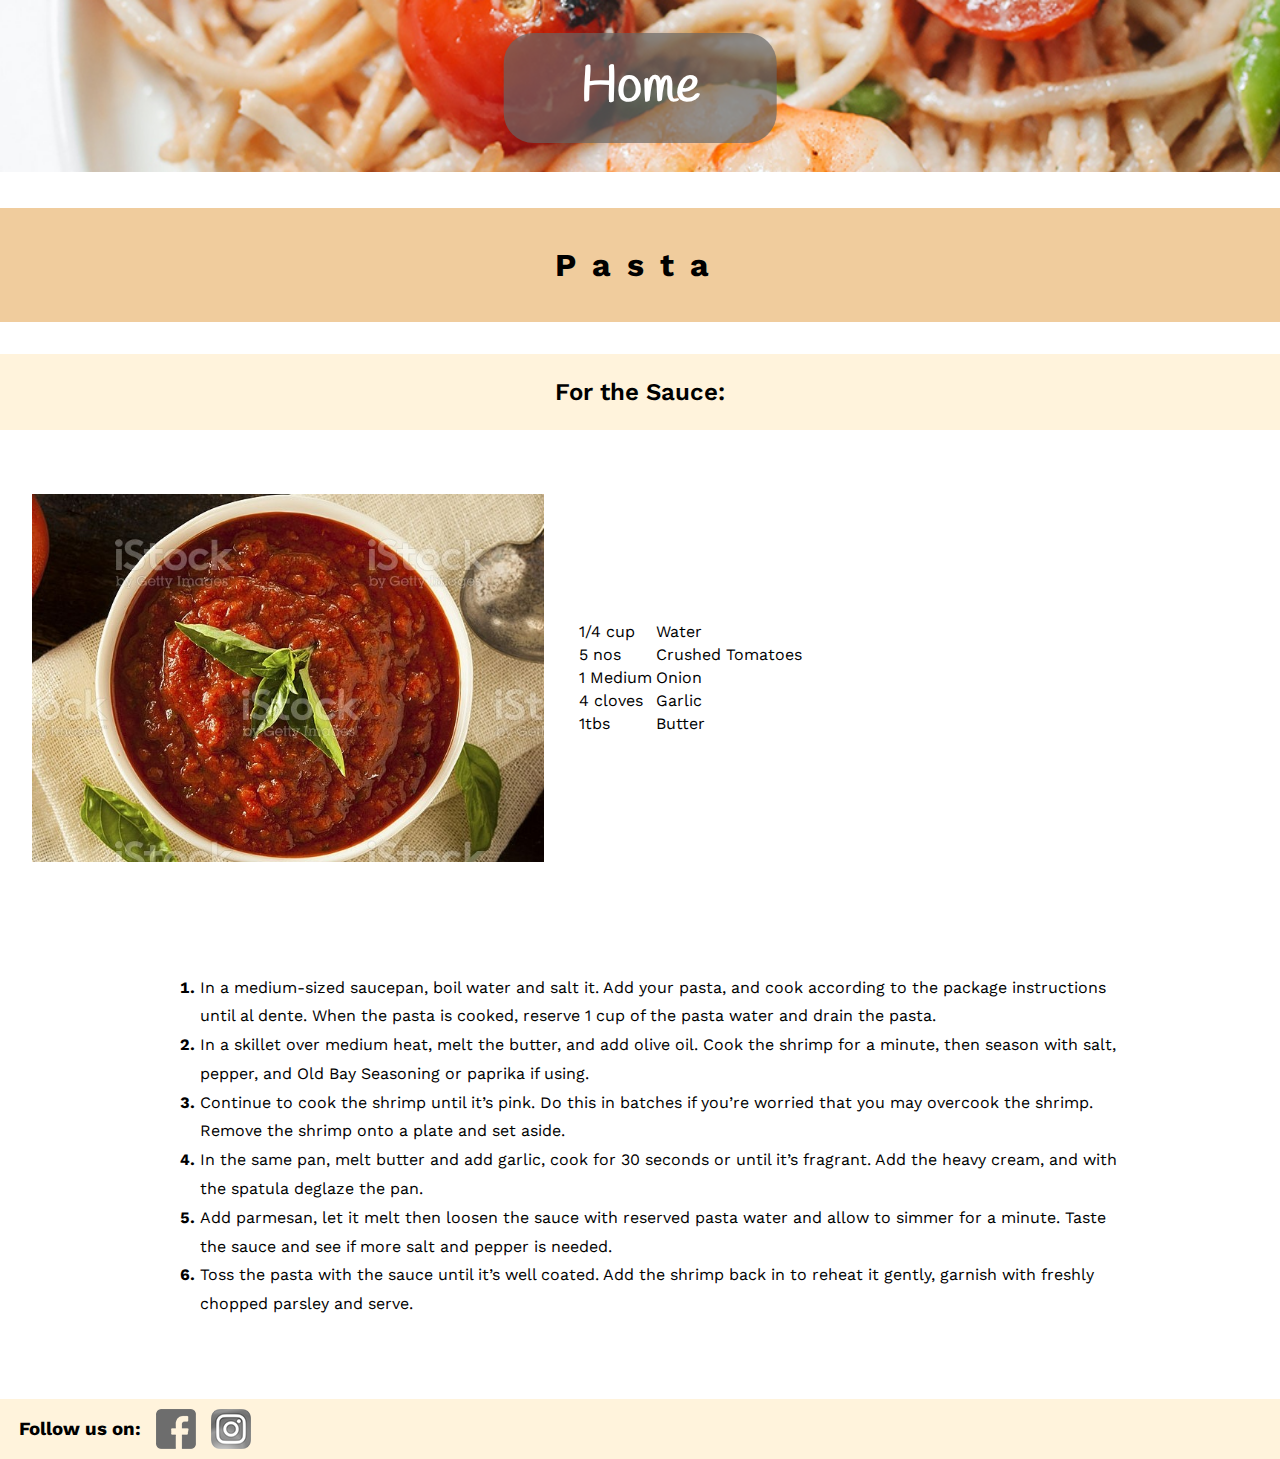
<file: pasta.html>
<!DOCTYPE html>
<html lang="en">
<head>
    <meta charset="UTF-8">
    <meta http-equiv="X-UA-Compatible" content="IE=edge">
    <meta name="viewport" content="width=device-width, initial-scale=1.0">
    <title>Pasta</title>
    <!--bootsrap link-->
    <link href="https://cdn.jsdelivr.net/npm/bootstrap@5.1.3/dist/css/bootstrap.min.css" rel="stylesheet" integrity="sha384-1BmE4kWBq78iYhFldvKuhfTAU6auU8tT94WrHftjDbrCEXSU1oBoqyl2QvZ6jIW3" crossorigin="anonymous">
    <link rel='stylesheet' media='screen' href='/css/style.css'>
</head>
<body>
        <div class="home-btn">
            <a href="index.html" alt="Home">Home</a>
            <img src="pasta-schmal.jpg" alt="pasta" >
        </div>
            <h3 id="pasta">
            Pasta
        </h3>
        <h4 id="heading-1">
            For the Sauce:
        </h4>

        <section class="pasta-sauce">
            <img class="pasta_img" src="images/pasta-sauce1.jpg" >
            <div class="container">
                <table class="table table-bordered table-hover">
                    <tr>
                    <td>1/4 cup</td>
                    <td>Water</td>
                </tr>
                    <tr>
                        <td>5 nos</td>
                        <td>Crushed Tomatoes</td>
                      </tr>
                      <tr>
                          <td>1 Medium</td>
                          <td>Onion</td>
                          </tr>
                          <tr>
                              <td>4 cloves</td>
                              <td> Garlic</td>
                          </tr>
                          <tr>
                              <td>1tbs</td>
                              <td>Butter</td>
                          </tr>
                        </table>
                    </div>
                        </section>
                        <main class="main-list">   
                            <ol class="list-group list-group-numbered">
                                <li class="list-group-item">
                                    <span>In a medium-sized saucepan, boil water and salt it. Add your pasta, and cook according to the package instructions until al dente. When the pasta is cooked, reserve 1 cup of the pasta water and drain the pasta.</span>
                                    </li>
                                    <li class="list-group-item">
                                        <span>In a skillet over medium heat, melt the butter, and add olive oil. Cook the shrimp for a minute, then season with salt, pepper, and Old Bay Seasoning or paprika if using.</span>
                                    </li>
                                    <li class="list-group-item">
                                        <span>Continue to cook the shrimp until it’s pink. Do this in batches if you’re worried that you may overcook the shrimp. Remove the shrimp onto a plate and set aside.</span>
                                    </li>
                                    <li class="list-group-item">
                                        <span>In the same pan, melt butter and add garlic, cook for 30 seconds or until it’s fragrant. Add the heavy cream, and with the spatula deglaze the pan.</span>
                                    </li>
                                    <li class="list-group-item">
                                        <span>Add parmesan, let it melt then loosen the sauce with reserved pasta water and allow to simmer for a minute. Taste the sauce and see if more salt and pepper is needed.</span>
                                    </li>
                                    <li class="list-group-item">
                                        <span>Toss the pasta with the sauce until it’s well coated. Add the shrimp back in to reheat it gently, garnish with freshly chopped parsley and serve.</span>
                                    </li>
                                </ol>

                            </main>             
                             
                            
                            </section>
                        
                            <footer class="footer_main">


                                <h3>Follow us on:</h3>
                                <a href="https://facebook.com/" target="_blank">
                                  <div class="social-icons-facebook"></div></a>
                              
                                  <a href="https://instagram.com/" target="_blank">
                                  <div class="social-icons-instagram"></div></a>
                                  </footer>          
                                </body>
                                </html>
</file>
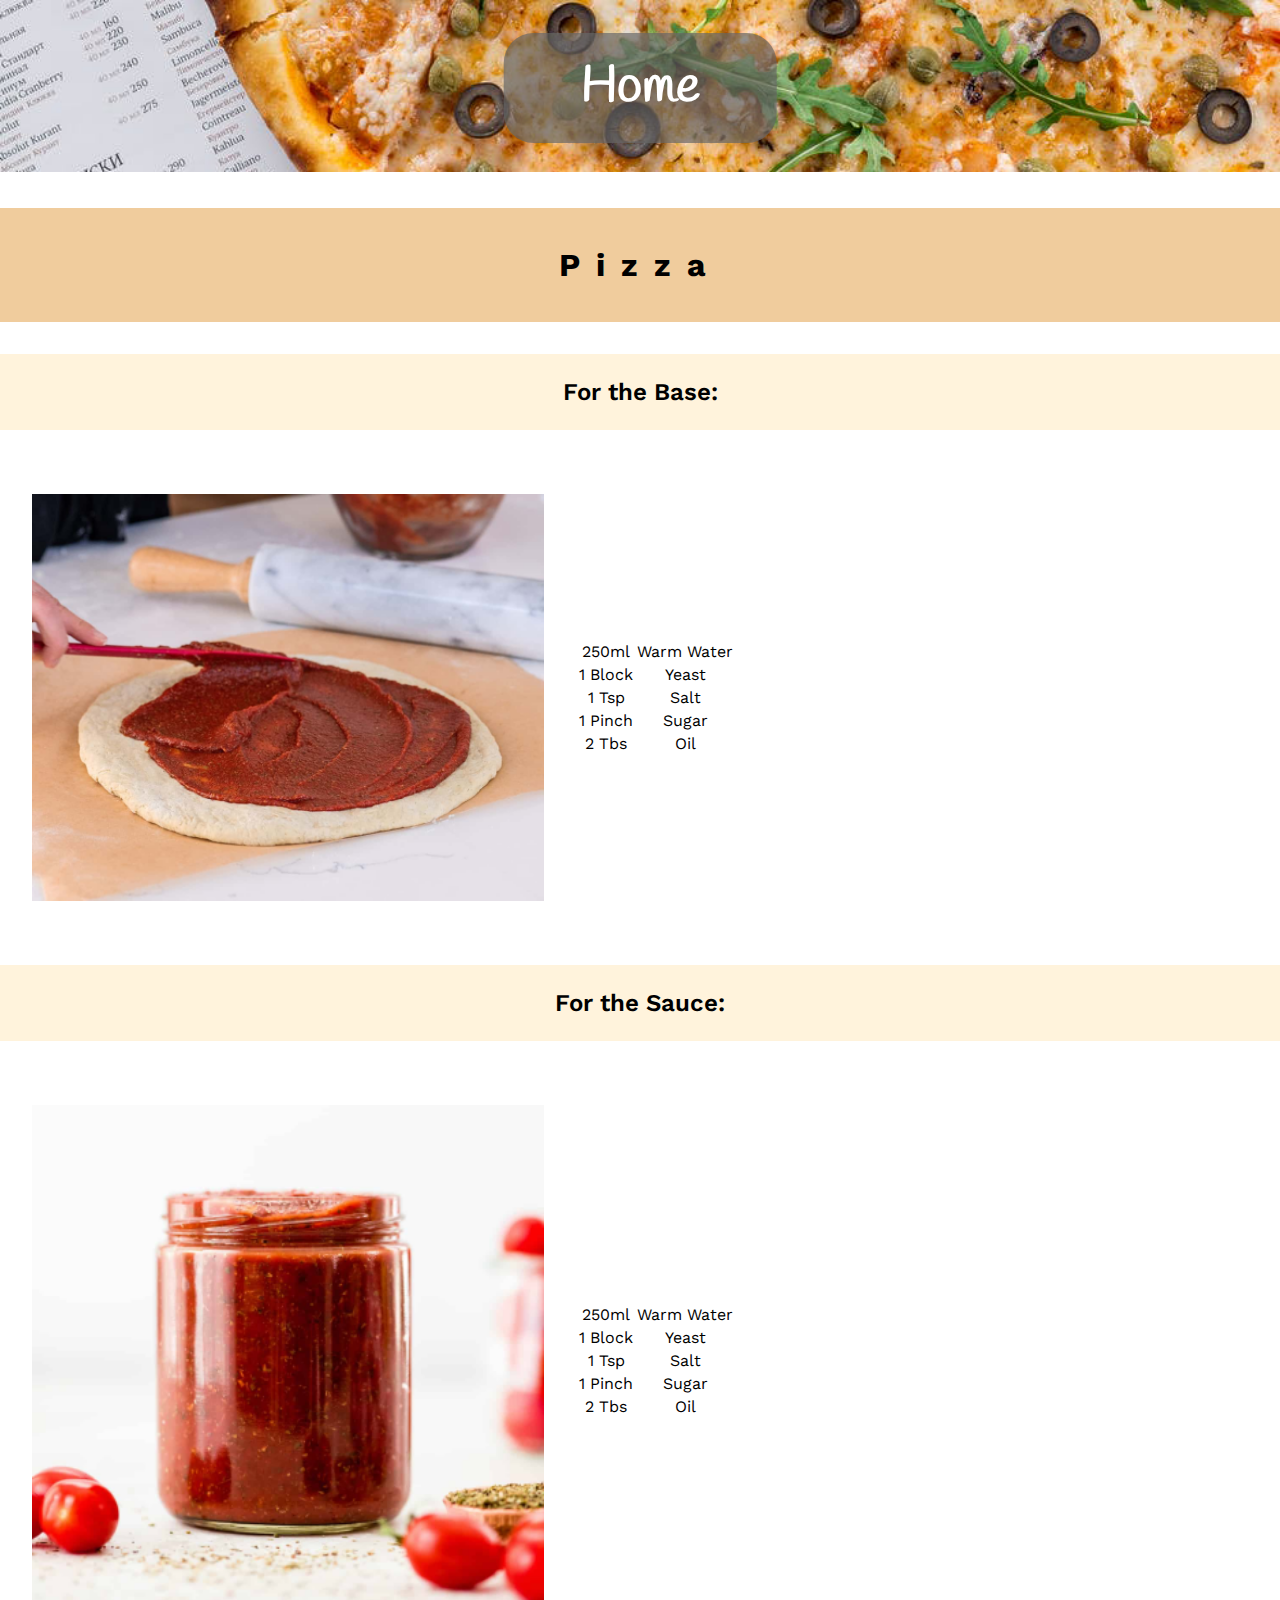
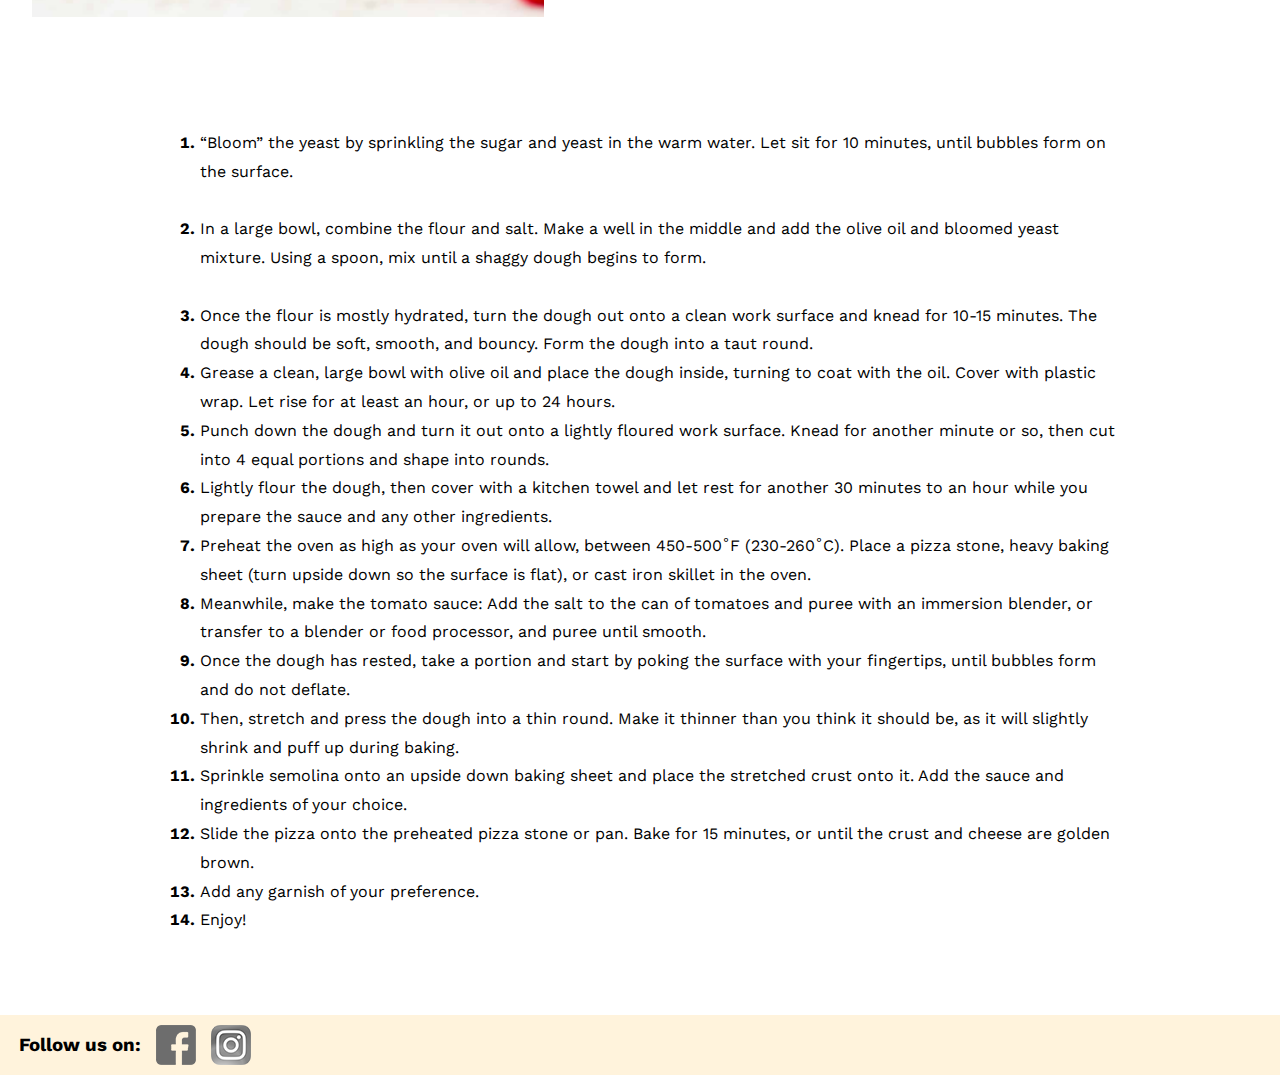
<file: pizza.html>
<!DOCTYPE html>
<html>
<head>
    <meta charset='utf-8'>
    <title>Pizza</title>
    <meta name='viewport' content='width=device-width, initial-scale=1'>
    <!-- Bootstrap CSS -->
    <link href="https://cdn.jsdelivr.net/npm/bootstrap@5.1.3/dist/css/bootstrap.min.css" rel="stylesheet" integrity="sha384-1BmE4kWBq78iYhFldvKuhfTAU6auU8tT94WrHftjDbrCEXSU1oBoqyl2QvZ6jIW3" crossorigin="anonymous">
    <link rel='stylesheet' media='screen' href='/css/style.css'>
    
</head>
<body>
    <div class="home-btn">
        <a href="index.html" alt="Home">Home</a>
        
        <img src="images/pizza-schmal.jpg" alt="Pizza">
    </div>



    <h3 id="pizza">
        Pizza
    </h3>


    <h4 id="heading-1">
        For the Base:
    </h4>

    <section class="pizza-base">
        
        
        <img class="pizza_img" src="images/base.png">

        <!--table-->

        <div class="container">
        <table class="table table-bordered table-hover">
          
                <tr>
                    <td>
                        250ml
                    </td>
                    
                    <td>
                        Warm Water
                    </td>
                </tr>

                <tr>
                    <td>
                       1 Block
                    </td>
                
                    <td>
                       Yeast
                    </td>

                </tr>

                <tr>
                    <td>
                        1 Tsp
                    </td>
                    
                    <td>
                        Salt
                    </td>
                </tr>

                <tr>
                    <td>
                        1 Pinch
                    </td>            
                    <td>
                        Sugar
                    </td>
                </tr>

                <tr>
                    <td>
                        2 Tbs
                    </td>
                    <td>
                        Oil 
                    </td>
                </tr>
        </table>
    </div>
        </section>

        <h4 id="heading-2">
            For the Sauce:
        </h4>

        <section class="pizza-sauce">
                    

                      <img class="pizza_img" src="images/sauce.png">
                      <br>
                      <!--table2-->
                    <div class="container">
                    <table class="table table-bordered table-hover">
                      
                            <tr>
                                <td>
                                    250ml
                                </td>
                                
                                <td>
                                    Warm Water
                                </td>
                            </tr>
                         <tr>
                            <td>
                                1 Block
                            </td>
                            
                            <td>
                                Yeast
                            </td>
                            </tr>
                            <tr>
                                <td>
                                    1 Tsp
                                </td>
                                
                                <td>
                                    Salt
                                </td>
                            </tr>
                            <tr>
                                <td>
                                    1 Pinch
                                </td>            
                                <td>
                                    Sugar
                                </td>
                            </tr>
                                <tr>
                                <td>
                                    2 Tbs
                                </td>
                                <td>
                                    Oil 
                                </td>
                                </tr>
                                </table>
                                
                            </div>
                <br>  
                <!-- <p>
                  Extra-Ingridients: Vegetables (Tomatoes, Olives, Onions, Mushrooms, Peppers, Broccoli ...)
                </p>  -->
            </section>      
                <main class="main-list">   
                    <ol class="list-group list-group-numbered">
                        <li class="list-group-item">
                           <span> “Bloom” the yeast by sprinkling the sugar and yeast in the warm water. Let sit for 10 minutes, until bubbles form on the surface. </span>
                        </li>
                        <br>
                        <li class="list-group-item">
                            <span>In a large bowl, combine the flour and salt. Make a well in the middle and add the olive oil and bloomed yeast mixture. Using a spoon, mix until a shaggy dough begins to form.</span>
                        </li>
                        <br>
                        <li class="list-group-item">
                            <span>Once the flour is mostly hydrated, turn the dough out onto a clean work surface and knead for 10-15 minutes. The dough should be soft, smooth, and bouncy. Form the dough into a taut round. </span>
                        </li>
                        <li class="list-group-item">
                            <span>Grease a clean, large bowl with olive oil and place the dough inside, turning to coat with the oil. Cover with plastic wrap. Let rise for at least an hour, or up to 24 hours.</span>
                        </li>
                        <li class="list-group-item">
                            <span>Punch down the dough and turn it out onto a lightly floured work surface. Knead for another minute or so, then cut into 4 equal portions and shape into rounds.</span>
                        </li>
                        <li class="list-group-item">
                            <span>Lightly flour the dough, then cover with a kitchen towel and let rest for another 30 minutes to an hour while you prepare the sauce and any other ingredients.</span>
                        </li>
                        <li class="list-group-item">
                            <span>Preheat the oven as high as your oven will allow, between 450-500˚F (230-260˚C). Place a pizza stone, heavy baking sheet (turn upside down so the surface is flat), or cast iron skillet in the oven.</span>
                        </li>
                        <li class="list-group-item">
                            <span>Meanwhile, make the tomato sauce: Add the salt to the can of tomatoes and puree with an immersion blender, or transfer to a blender or food processor, and puree until smooth.</span>
                        </li>
                        <li class="list-group-item">
                            <span>Once the dough has rested, take a portion and start by poking the surface with your fingertips, until bubbles form and do not deflate.</span>
                        </li>
                        <li class="list-group-item">
                            <span>Then, stretch and press the dough into a thin round. Make it thinner than you think it should be, as it will slightly shrink and puff up during baking.</span>
                        </li>
                        <li class="list-group-item">
                            <span>Sprinkle semolina onto an upside down baking sheet and place the stretched crust onto it. Add the sauce and ingredients of your choice.</span>
                        </li>
                        <li class="list-group-item">
                            <span>Slide the pizza onto the preheated pizza stone or pan. Bake for 15 minutes, or until the crust and cheese are golden brown.</span>
                        </li>
                        <li class="list-group-item">
                            <span>Add any garnish of your preference.</span>
                        </li>
                        <li class="list-group-item">
                            <span>Enjoy!</span>
                        </li>

        </ol>

    </main>             
     
    
    </section>

    <footer class="footer_main">


        <h3>Follow us on:</h3>
        <a href="https://facebook.com/" target="_blank">
          <div class="social-icons-facebook"></div></a>
      
          <a href="https://instagram.com/" target="_blank">
          <div class="social-icons-instagram"></div></a>
          </footer>
</body>
</html>
</file>
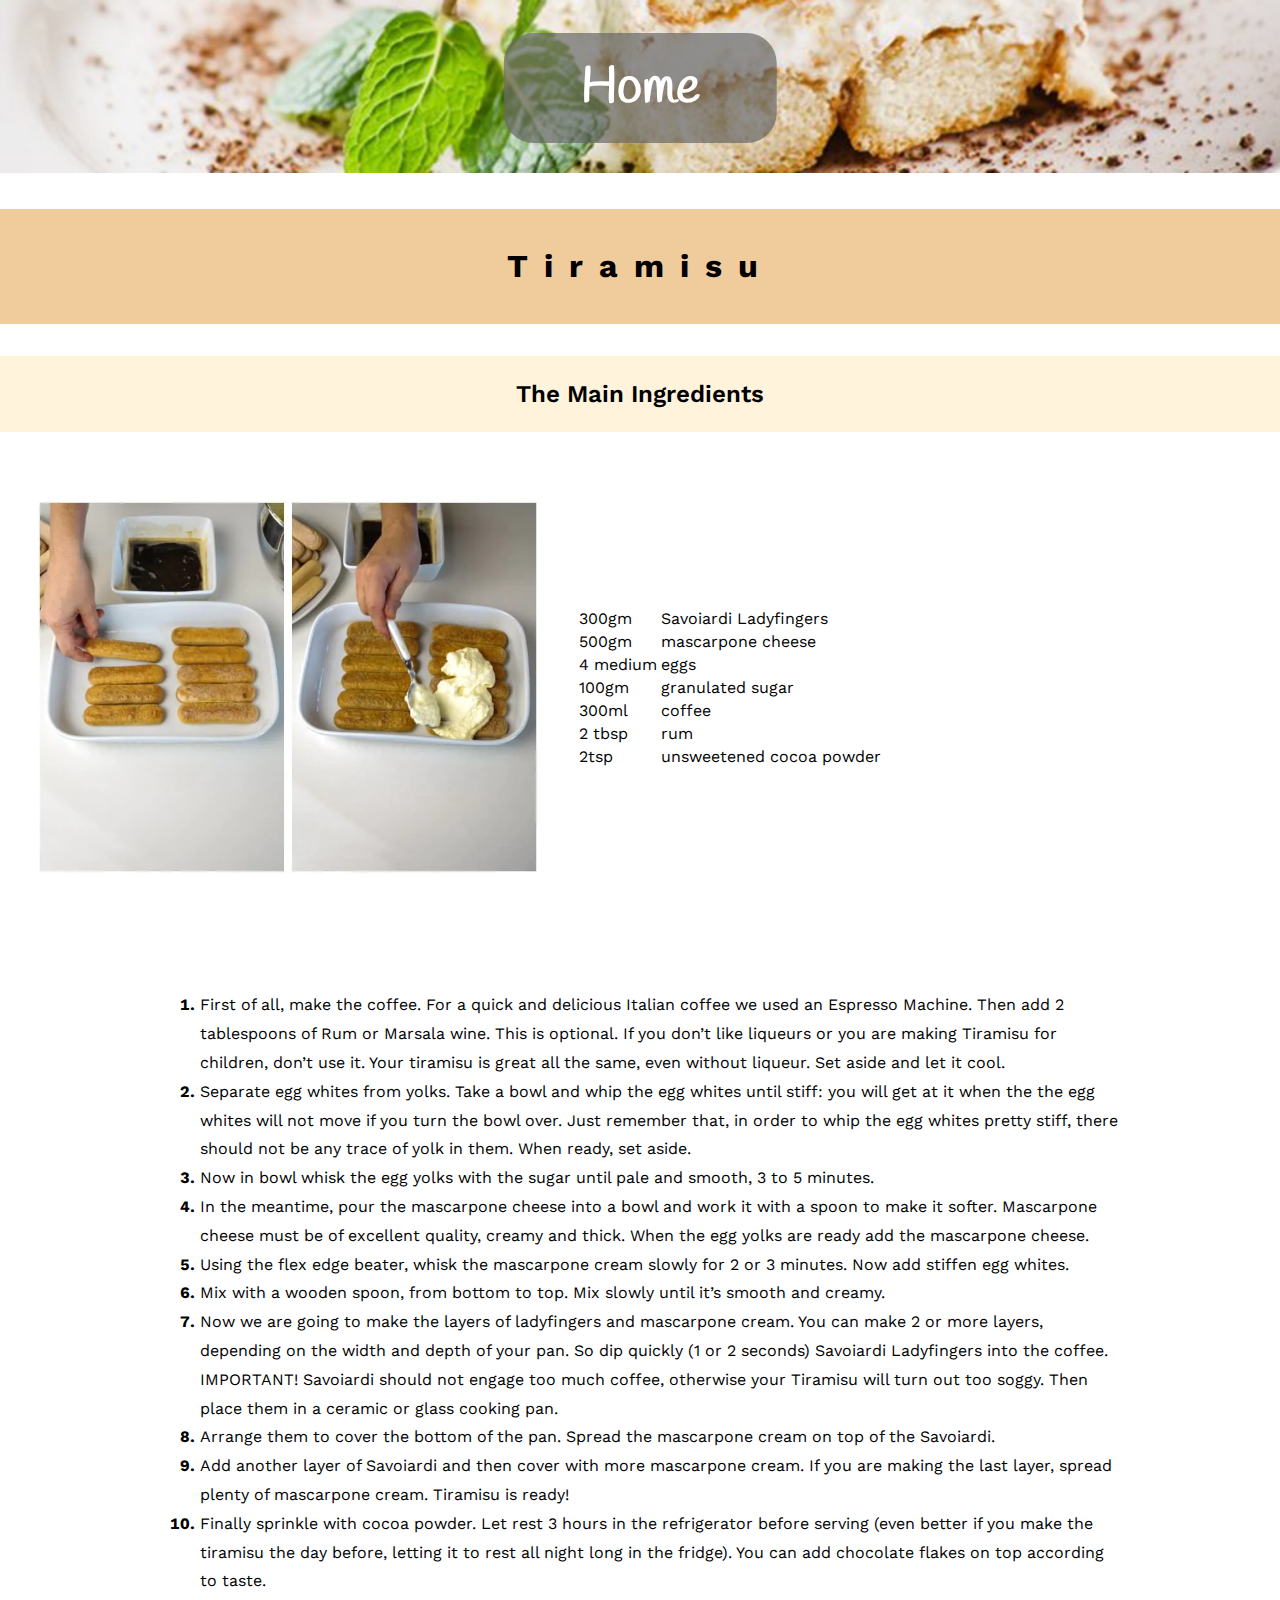
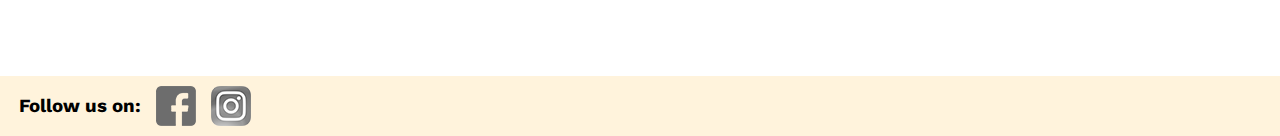
<file: tiramisu.html>
<!DOCTYPE html>
<html lang="en">
<head>
    <meta charset="UTF-8">
    <meta http-equiv="X-UA-Compatible" content="IE=edge">
    <meta name="viewport" content="width=device-width, initial-scale=1.0">
    <title>Tiramisu</title>
    <!--bootsrap link-->
    <link href="https://cdn.jsdelivr.net/npm/bootstrap@5.1.3/dist/css/bootstrap.min.css" rel="stylesheet" integrity="sha384-1BmE4kWBq78iYhFldvKuhfTAU6auU8tT94WrHftjDbrCEXSU1oBoqyl2QvZ6jIW3" crossorigin="anonymous">
    <link rel='stylesheet' media='screen' href='/css/style.css'>
</head>
<body>
    <div class="home-btn">
        <a href="index.html" alt="Home">Home</a>
        <img src="images/tiramisu-schmal.jpg" alt="tiramisu">
        </div>
        <h3 id="tiramisu">
            Tiramisu
        </h3>
        <h4 id="heading-1">
            The Main Ingredients
        </h4>
        <section class="tiramisu-main">
            <img class="tiramisu_img" src="images/tiramisu-baseimg">
            <div class="container">
            <table class="table table-bordered table-hover">
                <tr>
                <td>300gm</td>
                <td>Savoiardi Ladyfingers</td>
            </tr>
                <tr>
                    <td>500gm</td>
                    <td>mascarpone cheese</td>
              </tr>
              <tr>
                  <td>4 medium</td>
                  <td>eggs</td>
              </tr>
              <tr>
                  <td>100gm</td>
                  <td>granulated sugar</td>
                </tr>
                  <tr>
                      <td>300ml</td>
                      <td>coffee</td>               
                  </tr>
                  <tr>
                      <td>2 tbsp</td>
                      <td>rum</td>
                  </tr>
                  <tr>
                      <td>2tsp</td>
                      <td>unsweetened cocoa powder</td>
                  </tr>          
            </table>
            </div>
        </section>
        <main class="main-list">   
            <ol class="list-group list-group-numbered">
                <li class="list-group-item">
                    <span>First of all, make the coffee. For a quick and delicious Italian coffee we used an Espresso Machine. Then add 2 tablespoons of Rum or Marsala wine. This is optional. If you don’t like liqueurs or you are making Tiramisu for children, don’t use it. Your tiramisu is great all the same, even without liqueur. Set aside and let it cool.</span>
                    </li>
                    <li class="list-group-item">
                        <span>Separate egg whites from yolks. Take a bowl and whip the egg whites until stiff: you will get at it when the the egg whites will not move if you turn the bowl over. Just remember that, in order to whip the egg whites pretty stiff, there should not be any trace of yolk in them. When ready, set aside.  </span>  
                        </li>
                        <li class="list-group-item">
                            <span> Now in bowl whisk the egg yolks with the sugar until pale and smooth, 3 to 5 minutes.</span> 
                            </li>
                            <li class="list-group-item">
                                <span> In the meantime, pour the mascarpone cheese into a bowl and work it with a spoon to make it softer. Mascarpone cheese must be of excellent quality, creamy and thick. When the egg yolks are ready add the mascarpone cheese.  </span>
                                </li>
                                <li class="list-group-item">
                                    <span> Using the flex edge beater, whisk the mascarpone cream slowly for 2 or 3 minutes. Now add stiffen egg whites.</span>
                                </li>
                                <li class="list-group-item">
                                    <span>Mix with a wooden spoon, from bottom to top. Mix slowly until it’s smooth and creamy.</span>
                                    </li>
                                    <li class="list-group-item">
                                        <span> Now we are going to make the layers of ladyfingers and mascarpone cream. You can make 2 or more layers, depending on the width and depth of your pan. So dip quickly (1 or 2 seconds) Savoiardi Ladyfingers into the coffee. IMPORTANT! Savoiardi should not engage too much coffee, otherwise your Tiramisu will turn out too soggy. Then place them in a ceramic or glass cooking pan. </span>
                                        </li>
                                        <li class="list-group-item">
                                            <span> Arrange them to cover the bottom of the pan. Spread the mascarpone cream on top of the Savoiardi.</span>
                                        </li>
                                        <li class="list-group-item">
                                            <span>Add another layer of Savoiardi and then cover with more mascarpone cream. If you are making the last layer, spread plenty of mascarpone cream. Tiramisu is ready!</span>
                                        </li>
                                        <li class="list-group-item">
                                            <span>Finally sprinkle with cocoa powder. Let rest 3 hours in the refrigerator before serving (even better if you make the tiramisu the day before, letting it to rest all night long in the fridge). You can add chocolate flakes on top according to taste.</span>
                                        </li>
                                    </ol>

                                </main>             
                                 
                                
                                </section>
                            
                                <footer class="footer_main">


                                    <h3>Follow us on:</h3>
                                    <a href="https://facebook.com/" target="_blank">
                                      <div class="social-icons-facebook"></div></a>
                                  
                                      <a href="https://instagram.com/" target="_blank">
                                      <div class="social-icons-instagram"></div></a>
                                      </footer>       
                            </body>
                            </html>
</file>
<file: css/style.css>
@import url("https://fonts.googleapis.com/css2?family=Open+Sans:ital,wght@0,300;0,400;0,500;0,600;1,300&family=Work+Sans:ital,wght@0,300;0,400;0,600;1,300&display=swap");
@import url("https://fonts.googleapis.com/css2?family=Handlee&display=swap");

* {
  font-family: "Work Sans", sans-serif;
}

body {
  margin: 0;
  padding: 0;
}

.main_heading {
  /* margin: 1em auto; */
  /* padding: 2em auto; */
  text-align: center;
  font-size: 2em;
  font-weight: bold;
  background-color: #fff3dc;
  line-height: 4em;
}
.img_main {
  height: 100%;
  width: 100%;
  display: relative;
}

.menu_main {
  display: flex;
  padding: 0.5em;
  justify-content: space-around;
  list-style: none;
  /* align-content: center; */
}

.container_main {
  display: absolute;
  background-color: #ffffff;
  padding: 0 0 1em;
  box-shadow: 0 4px 8px 0 rgba(0, 0, 0, 0.2), 0 6px 20px 0 rgba(0, 0, 0, 0.19);
  /* margin: 1.5em; */
  max-width: 29%;
}

.anchor_main {
  display: block;
  padding: 0.3em;
  color: black;
  text-decoration: none;
  font-size: 1.5em;
  font-weight: 400;
}



#pizza, #pasta, #tiramisu {
  text-align: center;
  /* margin: 0; */
  font-size: 2em;
  font-weight: bold;
  letter-spacing: 0.5em;
  /* border-bottom: 1px solid black; */
  background-color: #eab877b7;
  padding: 1.2em;
}

#heading-1 {
  text-align: center;
  padding: 1em;
  font-size: 1.5em;
  font-weight: 600;
  background-color: #fff3dc;
}

#heading-2 {
  text-align: center;
  padding: 1em;
  font-size: 1.5em;
  font-weight: 600;
  background-color: #fff3dc;
}

.pizza-base{
  display: flex;
  align-items: center;

}

.pizza-sauce,.pasta-sauce, .tiramisu-main {
  display: flex;
  align-items: center;
}

.pizza_img, .pasta_img, .tiramisu_img {
  width: 40%;
  display: inline-block;
  margin: 2em;
}

.pizza-base,
.pizza-sauce {
  text-align: center;
}

.main-list {
  width: 75%;
  margin: 5em auto;
  line-height: 1.8em;
}

.home-btn {
  position: relative;
}

.home-btn a {
  position: absolute;
  transform: translate(-50%, -50%);
  top: 50%;
  left: 50%;
  background-color: #666666af;
  padding: 0.4em 1.5em;
  border-radius: 30px;
  color: white;
  font-size: 4vw;
  font-weight: bold;
  text-decoration: none;
  font-family: "Handlee", cursive;
}

.home-btn a:hover {
  position: absolute;
  transform: translate(-50% -50%);
  top: 50%;
  left: 50%;
  background-color: #ffffff;
  padding: 0.8em 1.5em;
  border-radius: 30px;
  color: #000000;
  font-size: 4vw;
  text-decoration: none;
}

.home-btn img {
  width: 100%;
}

ol {
  font-weight: bolder;
}

ol li span {
  font-weight: normal;
}
.footer_main{
  display: flex;
  align-items: center;
  background-color:#fff3dc ;
}
  
.social-icons-facebook {
  display: block;
  width: 40px;
  height: 40px;
  background-image: url("/images/facebook-bw.png");
  margin-left: 15px;
}
.social-icons-facebook:hover {
  background: url("/images/facebook.png");
}
.social-icons-instagram {
  display: block;
  width: 40px;
  height: 40px;
  background-image: url("/images/instagram-bw.png");
  margin-left: 15px;
}
.social-icons-instagram:hover {
  background: url("/images/instagram.png");
}



.footer_main h3 {
  /* flex-grow: 1; */
  display: inline;
  padding-left: 1em;
 color: black;
  /* float: left; */
  /* padding-top: 4em; */
  /* justify-content: space-between; */
}

.footer-nav li {
  display: inline;

}
</file>
